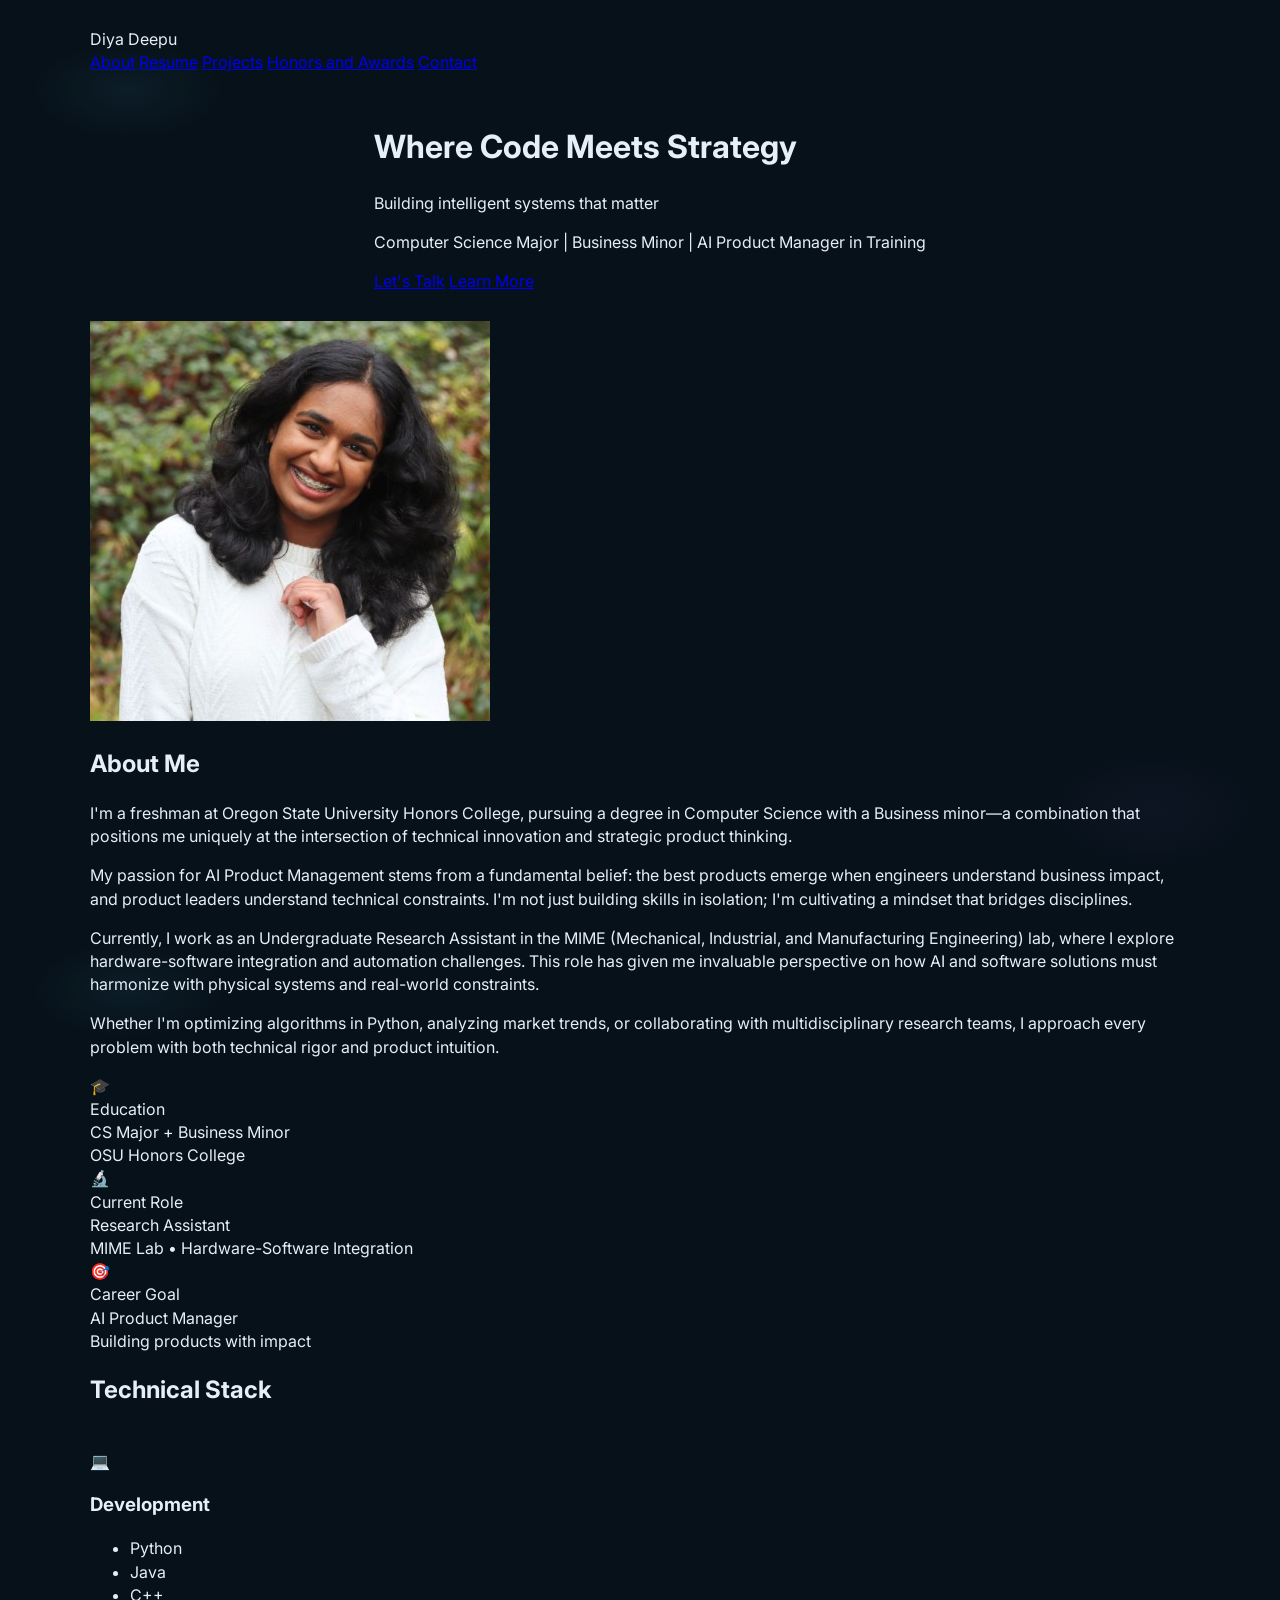
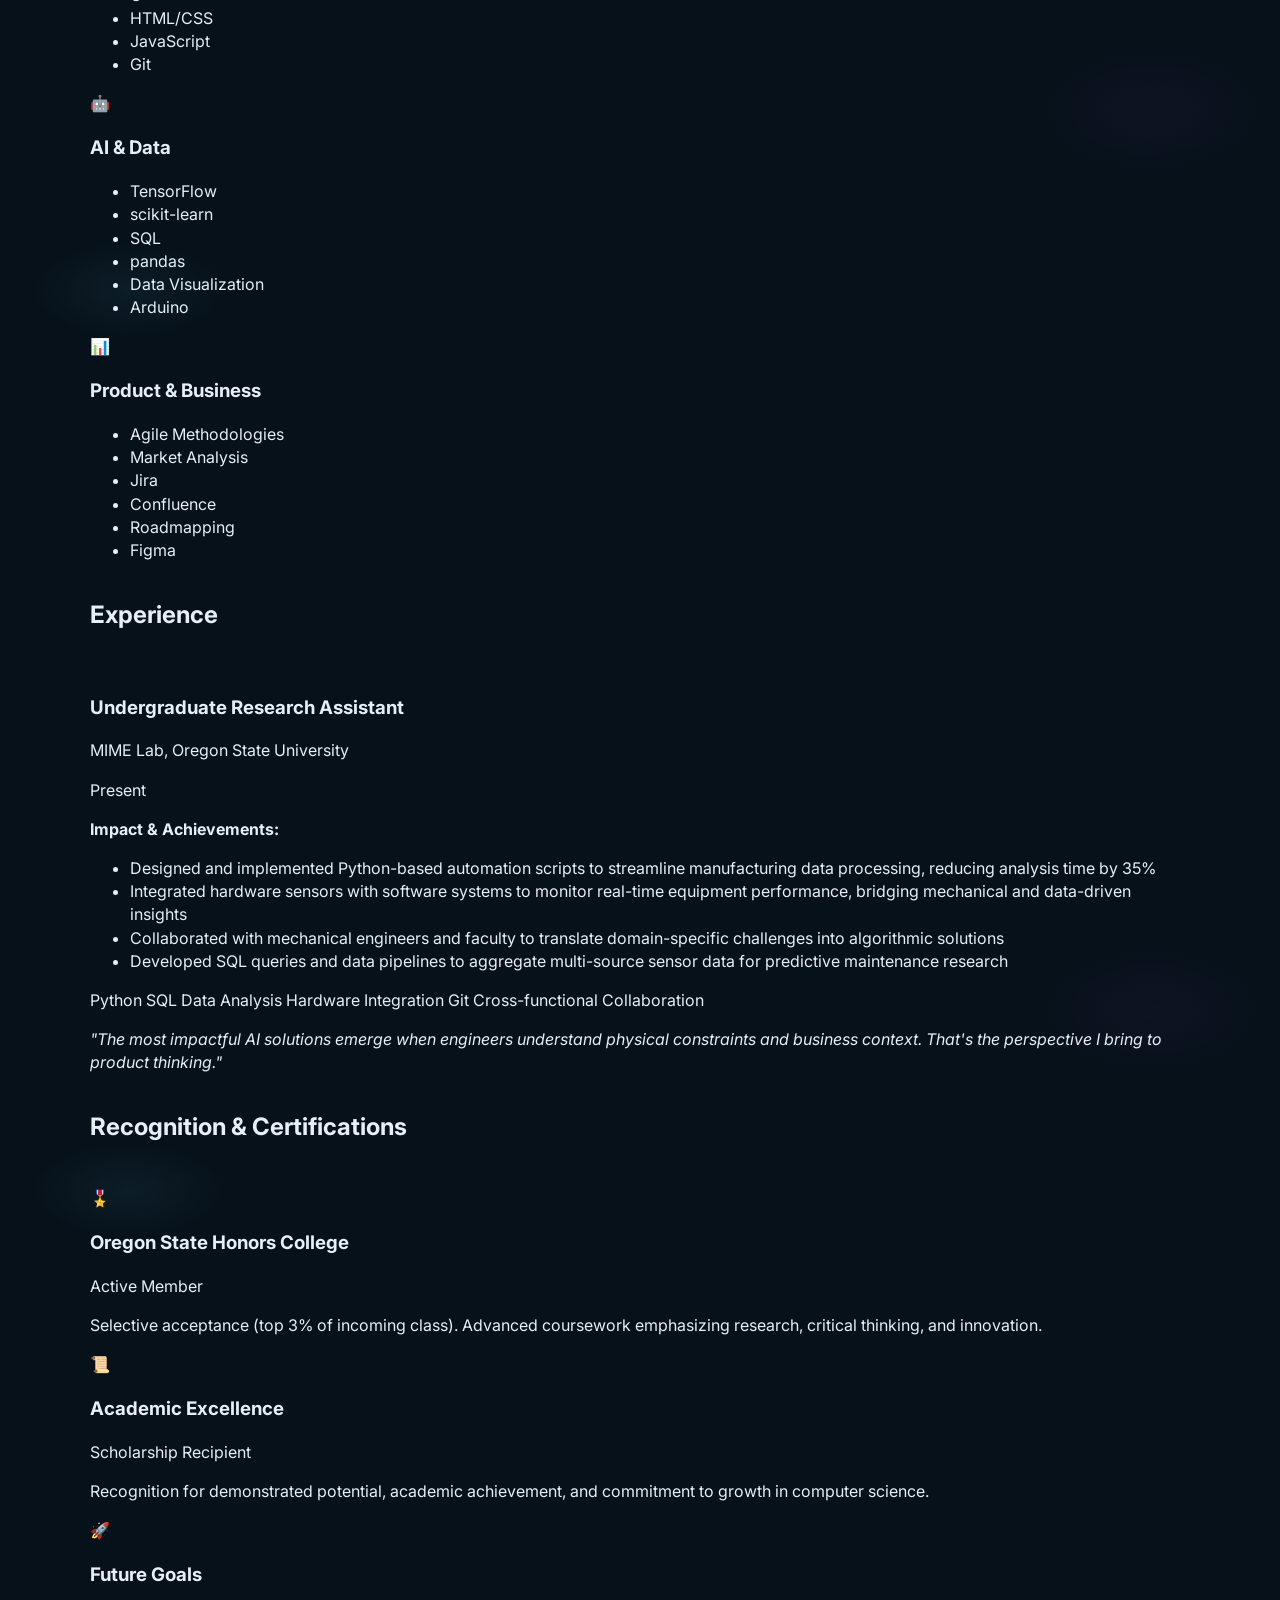
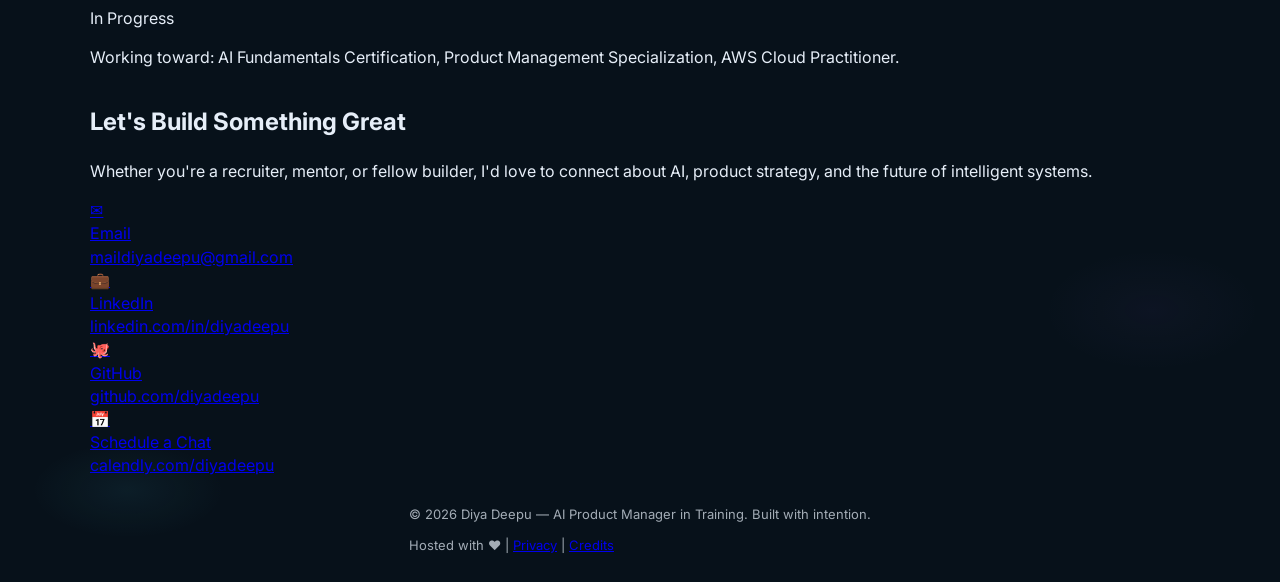
<file: index.html>
<!DOCTYPE html>
<html lang="en">
<head>
    <meta charset="UTF-8">
    <meta name="viewport" content="width=device-width, initial-scale=1.0">
    <meta name="description" content="AI Product Manager in training. CS Major at Oregon State Honors College. Bridging technology, business, and human impact.">
    <meta name="author" content="Diya Deepu">
    <meta property="og:title" content="Where Code Meets Strategy | AI Product Manager">
    <meta property="og:description" content="Building intelligent systems that matter.">
    <meta property="og:type" content="website">

    <title>Diya Deepu | AI Product Manager</title>
    <link rel="stylesheet" href="styles.css">
    <link rel="preconnect" href="https://fonts.googleapis.com">
    <link rel="preconnect" href="https://fonts.gstatic.com" crossorigin>
    <link href="https://fonts.googleapis.com/css2?family=Inter:wght@400;500;600;700&display=swap" rel="stylesheet">
</head>
<body>
    <!-- Navigation -->
    <nav class="navbar">
        <div class="container">
            <div class="nav-content">
                <div class="logo">
                    Diya Deepu
                </div>
                <div class="nav-links">
                    <a href="#about" class="nav-link">About</a>
                    <a href="#skills" class="nav-link">Resume</a>
                    <a href="#experience" class="nav-link">Projects</a>
                    <a href="#awards" class="nav-link">Honors and Awards</a>
                    <a href="#contact" class="nav-link cta-link">Contact</a>
                </div>
            </div>
        </div>
    </nav>

    <!-- Hero Section -->
    <header class="hero">
        <div class="hero-background"></div>
        <div class="container">
            <div class="hero-content">
                <h1 class="hero-title">
                    Where <span class="accent">Code</span> Meets <span class="accent">Strategy</span>
                </h1>
                <p class="hero-subtitle">Building intelligent systems that matter</p>
                <p class="hero-description">Computer Science Major | Business Minor | AI Product Manager in Training </p>
                <div class="hero-cta">
                    <a href="#contact" class="button button-primary">Let's Talk</a>
                    <a href="#about" class="button button-secondary">Learn More</a>
                </div>
            </div>
        </div>
    </header>

    <!-- About Section -->
    <section id="about" class="section about-section">
        <div class="container">
            <div class="about-grid">
                <div class="profile-photo-container">
                    <img src="profile.jpg" alt="Professional headshot" class="profile-photo">
                </div>
                <div class="about-content">
                    <h2 class="section-title">About Me</h2>
                    <p>I'm a freshman at Oregon State University Honors College, pursuing a degree in Computer Science with a Business minor—a combination that positions me uniquely at the intersection of technical innovation and strategic product thinking.</p>

                    <p>My passion for AI Product Management stems from a fundamental belief: the best products emerge when engineers understand business impact, and product leaders understand technical constraints. I'm not just building skills in isolation; I'm cultivating a mindset that bridges disciplines.</p>

                    <p>Currently, I work as an Undergraduate Research Assistant in the MIME (Mechanical, Industrial, and Manufacturing Engineering) lab, where I explore hardware-software integration and automation challenges. This role has given me invaluable perspective on how AI and software solutions must harmonize with physical systems and real-world constraints.</p>

                    <p>Whether I'm optimizing algorithms in Python, analyzing market trends, or collaborating with multidisciplinary research teams, I approach every problem with both technical rigor and product intuition.</p>
                </div>

                <div class="quick-stats">
                    <div class="stat-card">
                        <div class="stat-icon">🎓</div>
                        <div class="stat-text">
                            <div class="stat-label">Education</div>
                            <div class="stat-value">CS Major + Business Minor</div>
                            <div class="stat-detail">OSU Honors College</div>
                        </div>
                    </div>

                    <div class="stat-card">
                        <div class="stat-icon">🔬</div>
                        <div class="stat-text">
                            <div class="stat-label">Current Role</div>
                            <div class="stat-value">Research Assistant</div>
                            <div class="stat-detail">MIME Lab • Hardware-Software Integration</div>
                        </div>
                    </div>

                    <div class="stat-card">
                        <div class="stat-icon">🎯</div>
                        <div class="stat-text">
                            <div class="stat-label">Career Goal</div>
                            <div class="stat-value">AI Product Manager</div>
                            <div class="stat-detail">Building products with impact</div>
                        </div>
                    </div>
                </div>
            </div>
        </div>
    </section>

    <!-- Skills Section -->
    <section id="skills" class="section skills-section">
        <div class="container">
            <h2 class="section-title">Technical Stack</h2>

            <div class="skills-grid">
                <!-- Development -->
                <div class="skill-card">
                    <div class="skill-header">
                        <div class="skill-icon dev-icon">💻</div>
                        <h3>Development</h3>
                    </div>
                    <ul class="skill-list">
                        <li><span class="skill-tag">Python</span></li>
                        <li><span class="skill-tag">Java</span></li>
                        <li><span class="skill-tag">C++</span></li>
                        <li><span class="skill-tag">HTML/CSS</span></li>
                        <li><span class="skill-tag">JavaScript</span></li>
                        <li><span class="skill-tag">Git</span></li>
                    </ul>
                </div>

                <!-- AI & Data -->
                <div class="skill-card">
                    <div class="skill-header">
                        <div class="skill-icon ai-icon">🤖</div>
                        <h3>AI & Data</h3>
                    </div>
                    <ul class="skill-list">
                        <li><span class="skill-tag">TensorFlow</span></li>
                        <li><span class="skill-tag">scikit-learn</span></li>
                        <li><span class="skill-tag">SQL</span></li>
                        <li><span class="skill-tag">pandas</span></li>
                        <li><span class="skill-tag">Data Visualization</span></li>
                        <li><span class="skill-tag">Arduino</span></li>
                    </ul>
                </div>

                <!-- Product & Business -->
                <div class="skill-card">
                    <div class="skill-header">
                        <div class="skill-icon pm-icon">📊</div>
                        <h3>Product & Business</h3>
                    </div>
                    <ul class="skill-list">
                        <li><span class="skill-tag">Agile Methodologies</span></li>
                        <li><span class="skill-tag">Market Analysis</span></li>
                        <li><span class="skill-tag">Jira</span></li>
                        <li><span class="skill-tag">Confluence</span></li>
                        <li><span class="skill-tag">Roadmapping</span></li>
                        <li><span class="skill-tag">Figma</span></li>
                    </ul>
                </div>
            </div>
        </div>
    </section>

    <!-- Experience Section -->
    <section id="experience" class="section experience-section">
        <div class="container">
            <h2 class="section-title">Experience</h2>

            <div class="experience-card">
                <div class="exp-header">
                    <div class="exp-title">
                        <h3>Undergraduate Research Assistant</h3>
                        <p class="exp-company">MIME Lab, Oregon State University</p>
                    </div>
                    <div class="exp-date">Present</div>
                </div>

                <div class="exp-body">
                    <p class="exp-intro"><strong>Impact & Achievements:</strong></p>
                    <ul class="exp-list">
                        <li>Designed and implemented Python-based automation scripts to streamline manufacturing data processing, reducing analysis time by <span class="highlight">35%</span></li>
                        <li>Integrated hardware sensors with software systems to monitor real-time equipment performance, bridging mechanical and data-driven insights</li>
                        <li>Collaborated with mechanical engineers and faculty to translate domain-specific challenges into algorithmic solutions</li>
                        <li>Developed SQL queries and data pipelines to aggregate multi-source sensor data for predictive maintenance research</li>
                    </ul>

                    <div class="exp-skills">
                        <span class="exp-skill-tag">Python</span>
                        <span class="exp-skill-tag">SQL</span>
                        <span class="exp-skill-tag">Data Analysis</span>
                        <span class="exp-skill-tag">Hardware Integration</span>
                        <span class="exp-skill-tag">Git</span>
                        <span class="exp-skill-tag">Cross-functional Collaboration</span>
                    </div>

                    <p class="exp-insight"><em>"The most impactful AI solutions emerge when engineers understand physical constraints and business context. That's the perspective I bring to product thinking."</em></p>
                </div>
            </div>
        </div>
    </section>

    <!-- Awards Section -->
    <section id="awards" class="section awards-section">
        <div class="container">
            <h2 class="section-title">Recognition & Certifications</h2>

            <div class="awards-grid">
                <div class="award-card">
                    <div class="award-icon">🎖️</div>
                    <h3>Oregon State Honors College</h3>
                    <p class="award-detail">Active Member</p>
                    <p class="award-description">Selective acceptance (top 3% of incoming class). Advanced coursework emphasizing research, critical thinking, and innovation.</p>
                </div>

                <div class="award-card">
                    <div class="award-icon">📜</div>
                    <h3>Academic Excellence</h3>
                    <p class="award-detail">Scholarship Recipient</p>
                    <p class="award-description">Recognition for demonstrated potential, academic achievement, and commitment to growth in computer science.</p>
                </div>

                <div class="award-card">
                    <div class="award-icon">🚀</div>
                    <h3>Future Goals</h3>
                    <p class="award-detail">In Progress</p>
                    <p class="award-description">Working toward: AI Fundamentals Certification, Product Management Specialization, AWS Cloud Practitioner.</p>
                </div>
            </div>
        </div>
    </section>

    <!-- Contact Section -->
    <section id="contact" class="section contact-section">
        <div class="container">
            <div class="contact-content">
                <h2 class="section-title">Let's Build Something Great</h2>
                <p class="contact-subtitle">Whether you're a recruiter, mentor, or fellow builder, I'd love to connect about AI, product strategy, and the future of intelligent systems.</p>

                <div class="contact-methods">
                    <a href="mailto:diya@oregonstate.edu" class="contact-method">
                        <span class="contact-icon">✉️</span>
                        <div>
                            <div class="contact-label">Email</div>
                            <div class="contact-value">maildiyadeepu@gmail.com</div>
                        </div>
                    </a>

                    <a href="https://linkedin.com/in/diyadeepu" target="_blank" class="contact-method">
                        <span class="contact-icon">💼</span>
                        <div>
                            <div class="contact-label">LinkedIn</div>
                            <div class="contact-value">linkedin.com/in/diyadeepu</div>
                        </div>
                    </a>

                    <a href="https://github.com/diyadeepu" target="_blank" class="contact-method">
                        <span class="contact-icon">🐙</span>
                        <div>
                            <div class="contact-label">GitHub</div>
                            <div class="contact-value">github.com/diyadeepu</div>
                        </div>
                    </a>

                    <a href="https://calendly.com/diyadeepu" target="_blank" class="contact-method">
                        <span class="contact-icon">📅</span>
                        <div>
                            <div class="contact-label">Schedule a Chat</div>
                            <div class="contact-value">calendly.com/diyadeepu</div>
                        </div>
                    </a>
                </div>
            </div>
        </div>
    </section>

    <!-- Footer -->
    <footer class="footer">
        <div class="container">
            <div class="footer-content">
                <p>&copy; 2026 Diya Deepu — AI Product Manager in Training. Built with intention.</p>
                <p class="footer-meta">Hosted with ❤️ | <a href="#" class="footer-link">Privacy</a> | <a href="#" class="footer-link">Credits</a></p>
            </div>
        </div>
    </footer>

    <script src="script.js"></script>
</body>
</html>
</file>
<file: styles.css>
/* Global & theme */
/* Dark tech-focused background with neon palette: #51e3fc, #4a8fff, #9566ff, #ca6eff */
:root{
  --bg:#07111a; /* deep navy/soft black */
  --panel: rgba(255,255,255,0.04);
  --glass-border: rgba(255,255,255,0.06);
  --accent1: #51e3fc;
  --accent2: #4a8fff;
  --accent3: #9566ff;
  --accent4: #ca6eff;
  --glow: 0 8px 40px rgba(75, 63, 255, 0.12);
  --glass-blur: 10px;
  --font: 'Inter', system-ui, -apple-system, 'Segoe UI', Roboto, Arial, sans-serif;
}

/* Hide default cursor globally and use our custom butterfly */
* { cursor: none; -webkit-tap-highlight-color: transparent; }
html,body{height:100%}
body{
  margin:0;
  font-family:var(--font);
  background:
    radial-gradient(1200px 600px at 10% 10%, rgba(81,227,252,0.06), transparent 8%),
    radial-gradient(900px 500px at 90% 90%, rgba(149,102,255,0.04), transparent 12%),
    var(--bg);
  color: #e6eef8;
  -webkit-font-smoothing:antialiased;
  -moz-osx-font-smoothing:grayscale;
  line-height:1.45;
  padding:28px;
}

/* Container */
.container{
  max-width:1100px;
  margin:0 auto;
  display:grid;
  grid-template-columns:1fr;
  gap:22px;
}

/* Glass panel base */
.glass{
  background: linear-gradient(180deg, rgba(255,255,255,0.02), rgba(255,255,255,0.01));
  border: 1px solid var(--glass-border);
  border-radius:14px;
  padding:20px;
  backdrop-filter: blur(var(--glass-blur));
  box-shadow: var(--glow);
}

/* Hero */
.hero{
  display:flex;
  gap:20px;
  align-items:center;
  justify-content:space-between;
  padding:28px;
}
.hero-left{flex:1}
.hero-right{width:130px; display:flex; justify-content:flex-end}
.name{
  font-size:28px;
  margin:0 0 8px 0;
  letter-spacing:0.2px;
  font-weight:700;
  color:#fff;
}
.cite{color:rgba(255,255,255,0.32); font-size:12px; margin-left:6px}
.headline{margin:0 0 10px 0; color:rgba(230,238,248,0.85); font-weight:500}
.contact a{color:var(--accent1); text-decoration:none; border-bottom:1px dashed rgba(255,255,255,0.03); padding-bottom:2px}
.summary{margin-top:12px; color:rgba(230,238,248,0.85)}

/* Avatar */
.avatar{width:86px;height:86px; display:flex; align-items:center; justify-content:center; border-radius:14px;}

/* Content area */
.content{display:grid; grid-template-columns: 1fr; gap:18px;}

/* Card and experience layout */
.card h2{margin:0 0 12px 0; font-size:18px; color:#fff}
.exp-item{margin-bottom:14px}
.exp-item h3{margin:0 0 6px 0; font-size:15px; color:#e6eef8}
.exp-item ul{margin:0 0 8px 18px; padding:0; color:rgba(230,238,248,0.88)}

/* Two-column inside card */
.two-col{display:flex; gap:24px; align-items:flex-start}
.two-col > div{flex:1}

/* Footer */
.footer{display:flex; align-items:center; justify-content:center; padding:14px; font-size:13px; color:rgba(230,238,248,0.7)}

/* Toggles for coursework */
.toggle-row{display:flex; gap:10px; margin:12px 0 20px 0}
.toggle{
  background: linear-gradient(180deg, rgba(255,255,255,0.02), rgba(255,255,255,0.01));
  border:1px solid rgba(255,255,255,0.03);
  color:rgba(230,238,248,0.9);
  padding:10px 14px;
  border-radius:10px;
  font-weight:600;
  letter-spacing:0.2px;
  transition: all 260ms ease;
}
.toggle.active{
  box-shadow: 0 8px 30px rgba(74,143,255,0.12);
  background: linear-gradient(90deg, rgba(81,227,252,0.06), rgba(149,102,255,0.04));
  color:#fff;
  transform: translateY(-3px);
}

/* Cards grid */
.cards-grid{
  display:grid;
  grid-template-columns: repeat(auto-fit, minmax(220px, 1fr));
  gap:14px;
  transition: opacity 360ms ease, transform 360ms ease;
}

/* Card style for each course */
.course-card{
  padding:16px;
  border-radius:12px;
  background: linear-gradient(180deg, rgba(10,16,24,0.45), rgba(8,12,18,0.35));
  border: 1px solid rgba(255,255,255,0.035);
  position:relative;
  overflow:visible;
  transition: transform 300ms cubic-bezier(.2,.9,.2,1), box-shadow 300ms;
  transform-origin:center;
  cursor: none; /* keep native cursor hidden around cards too */
}

/* Neon accent stripe and hover glow */
.course-card::before{
  content:'';
  position:absolute;
  left:0; top:0; bottom:0;
  width:4px;
  border-top-left-radius:12px;
  border-bottom-left-radius:12px;
  background: linear-gradient(180deg, var(--accent1), var(--accent2) 40%, var(--accent3) 70%, var(--accent4));
  opacity:0.95;
}
.course-card h4{margin:0 0 6px 12px; font-size:15px; color:#fff}
.course-card p{margin:0 0 6px 12px; color:rgba(230,238,248,0.88); font-size:13px}

/* Hover tilt / glow effect */
.course-card:hover{
  transform: translateY(-8px) perspective(600px) rotateX(3deg) scale(1.02);
  box-shadow: 0 24px 50px rgba(86, 88, 255, 0.12), 0 6px 18px rgba(10, 20, 40, 0.5);
}

/* Transition state for swapping cards */
.cards-grid.switching{
  opacity:0;
  transform: translateY(8px) scale(0.998);
  pointer-events:none;
}

/* Small responsive adjustments */
@media (max-width:880px){
  .hero{flex-direction:column; align-items:flex-start}
  .hero-right{width:100%; display:flex; justify-content:flex-start}
  .two-col{flex-direction:column}
}

/* Butterfly cursor style */
#butterfly{
  position:fixed;
  left:0;
  top:0;
  transform: translate(-50%,-50%) scale(1);
  pointer-events:none;
  font-size:22px;
  z-index:9999;
  will-change: transform;
  transition: transform 160ms cubic-bezier(.22,.9,.25,1);
  text-shadow: 0 2px 8px rgba(0,0,0,0.6);
}

/* Particle (sparkle) base style - created dynamically as spans */
.sparkle {
  position:fixed;
  transform-origin:center center;
  font-size:12px;
  pointer-events:none;
  will-change: transform, opacity;
  z-index:9998;
  filter: drop-shadow(0 6px 8px rgba(81,227,252,0.08));
  opacity:1;
  animation: sparkleOut 500ms forwards;
}

/* Animation fades out and scales down to give trailing shimmer */
@keyframes sparkleOut {
  0%   { opacity:1; transform: translate(-50%, -50%) scale(1) rotate(0deg); }
  60%  { opacity:0.65; transform: translate(-50%, -120%) scale(0.7) rotate(12deg); }
  100% { opacity:0; transform: translate(-50%, -160%) scale(0.25) rotate(28deg); }
}
</file>
